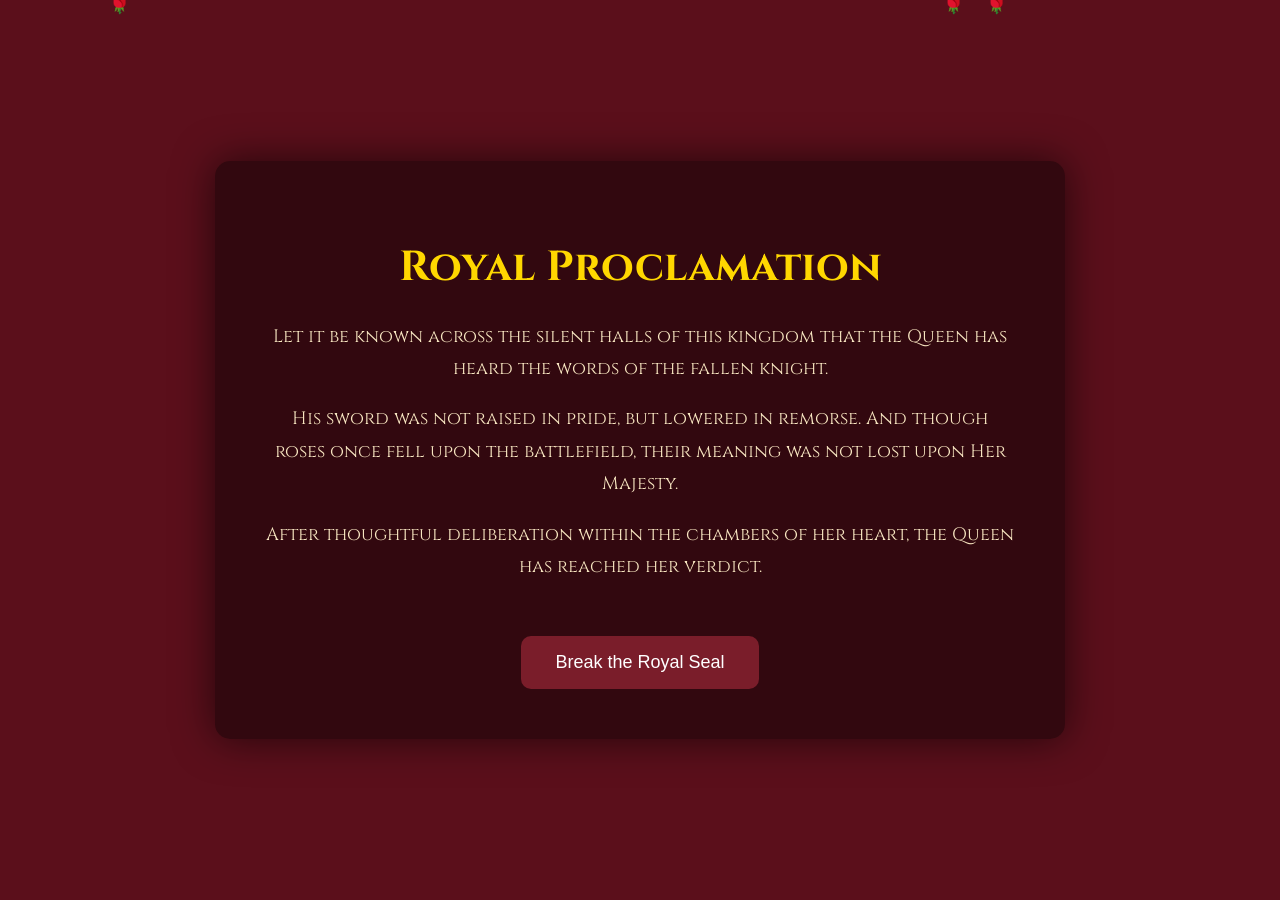
<file: index.html>
<!DOCTYPE html>
<html lang="en">
<head>
<meta charset="UTF-8">
<meta name="viewport" content="width=device-width, initial-scale=1.0">

<title>The Queen's Decree</title>

<link href="https://fonts.googleapis.com/css2?family=Cinzel:wght@400;600&display=swap" rel="stylesheet">

<style>

body{
margin:0;
height:100vh;
background:#5b0f1b;
font-family:'Cinzel', serif;
color:#f8e6c1;
display:flex;
justify-content:center;
align-items:center;
text-align:center;
overflow:hidden;
}

.container{
max-width:750px;
background:rgba(0,0,0,0.45);
padding:50px;
border-radius:15px;
box-shadow:0 0 40px rgba(0,0,0,0.6);
}

h1{
color:#ffd700;
font-size:42px;
margin-bottom:25px;
}

p{
font-size:18px;
line-height:1.8;
}

button{
margin-top:35px;
padding:16px 34px;
font-size:18px;
background:#7a1d2a;
color:white;
border:none;
border-radius:10px;
cursor:pointer;
transition:0.3s;
}

button:hover{
background:#a52a3a;
}

#decree{
display:none;
margin-top:30px;
font-size:19px;
color:#ffd700;
}

/* falling roses */

.rose{
position:absolute;
top:-10px;
font-size:20px;
animation:fall linear infinite;
}

@keyframes fall{
0%{
transform:translateY(-10px);
opacity:1;
}
100%{
transform:translateY(110vh);
opacity:0;
}
}

</style>
</head>

<body>

<audio autoplay loop>
<source src="https://cdn.pixabay.com/download/audio/2022/03/15/audio_0e4a9e0c66.mp3" type="audio/mp3">
</audio>

<div class="container">

<h1>Royal Proclamation</h1>

<p>
Let it be known across the silent halls of this kingdom
that the Queen has heard the words of the fallen knight.
</p>

<p>
His sword was not raised in pride,
but lowered in remorse.
And though roses once fell upon the battlefield,
their meaning was not lost upon Her Majesty.
</p>

<p>
After thoughtful deliberation within the chambers of her heart,
the Queen has reached her verdict.
</p>

<button onclick="openDecree()">Break the Royal Seal</button>

<div id="decree">

<p><strong>The Queen has spoken.</strong></p>

<p>
The knight's apology is accepted.
His regret has been witnessed,
his loyalty restored,
and his place within the realm no longer stands in question.
</p>

<p>
Yet before the knight rides toward the distant lands
of Saudi Arabia,
</p>

<p>
Her Majesty extends a final command.
</p>

<p>
The Queen would see the knight in person,
so that peace may not live merely in words,
but in presence.
</p>

<p>
Thus the decree stands:
</p>

<p>
<strong>The knight is summoned to meet the Queen.</strong>
</p>

<p>
So it is written.  
So it shall be.
</p>

</div>

</div>

<script>

function openDecree(){
document.getElementById("decree").style.display="block";
}

function createRose(){
const rose=document.createElement("div");
rose.classList.add("rose");
rose.innerHTML="🌹";

rose.style.left=Math.random()*100+"vw";
rose.style.animationDuration=(5+Math.random()*5)+"s";

document.body.appendChild(rose);

setTimeout(()=>{
rose.remove();
},10000);
}

setInterval(createRose,400);

</script>

</body>
</html>
</file>
